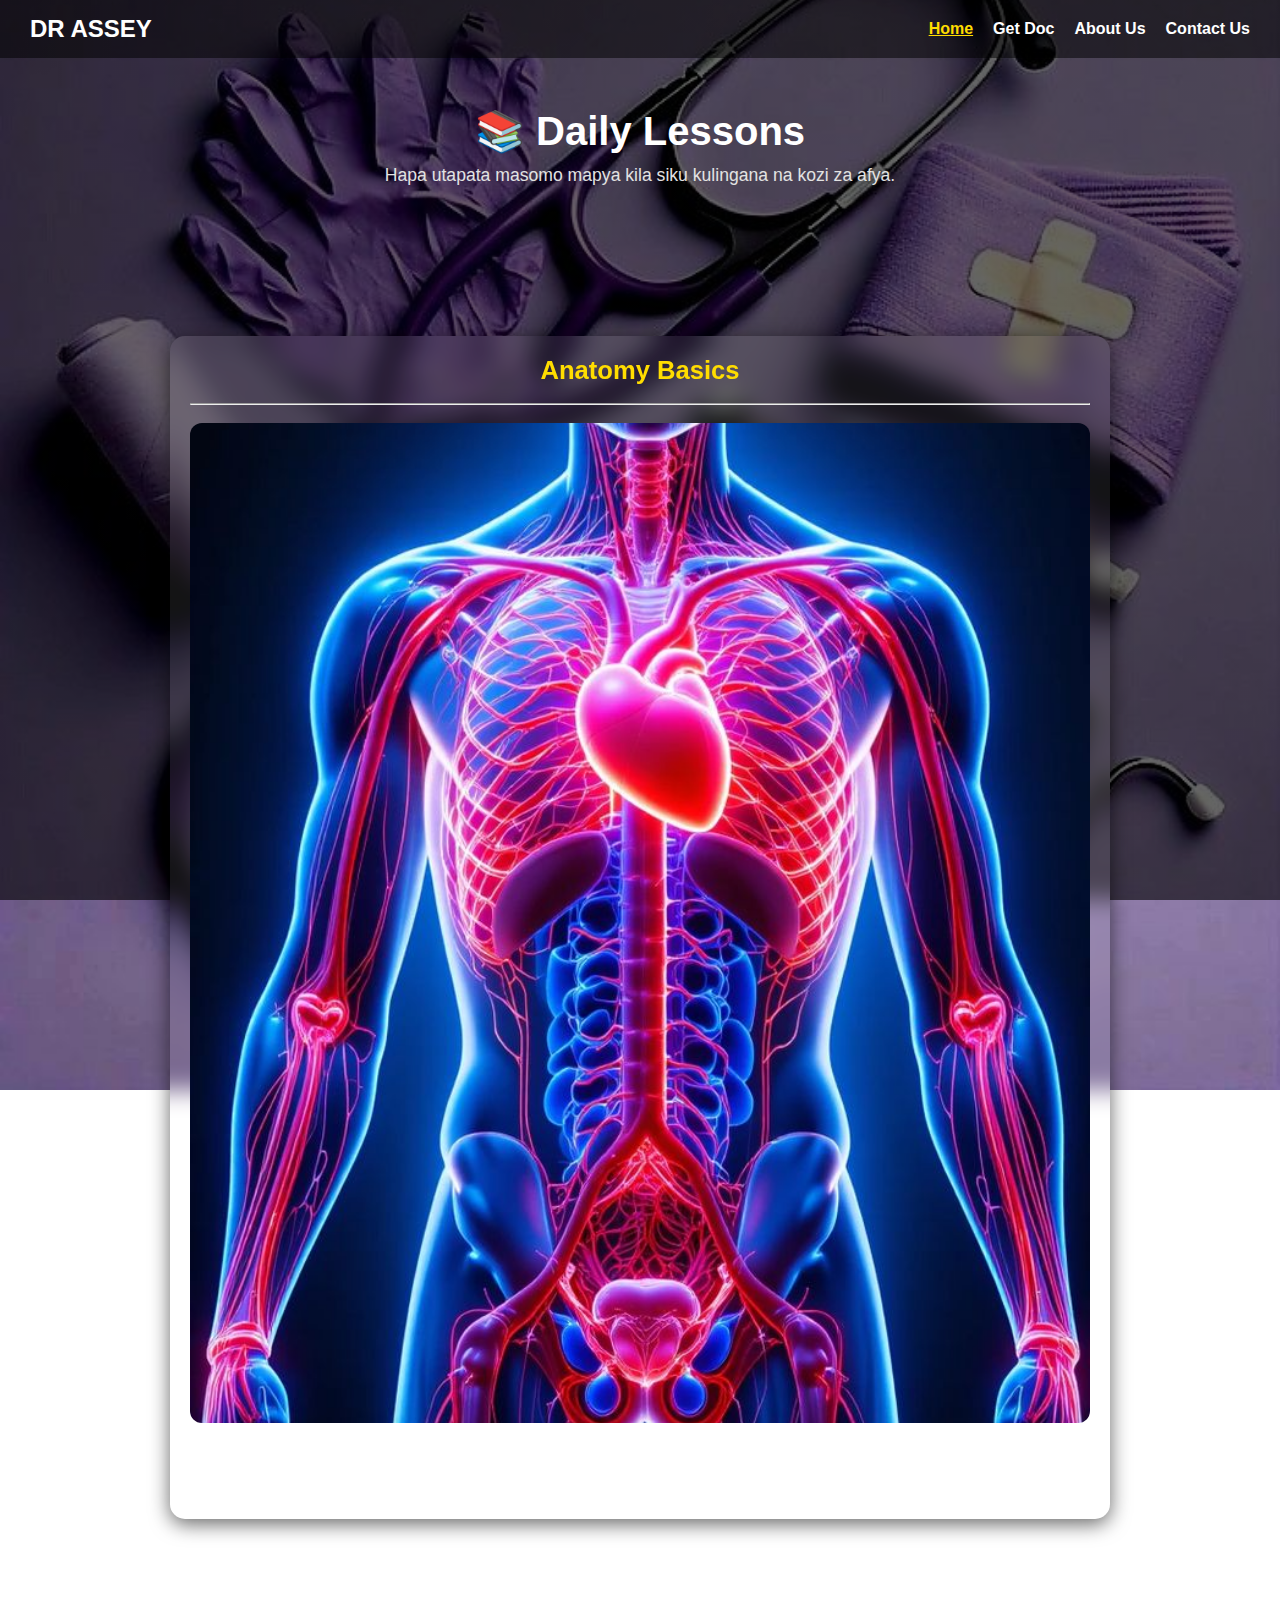
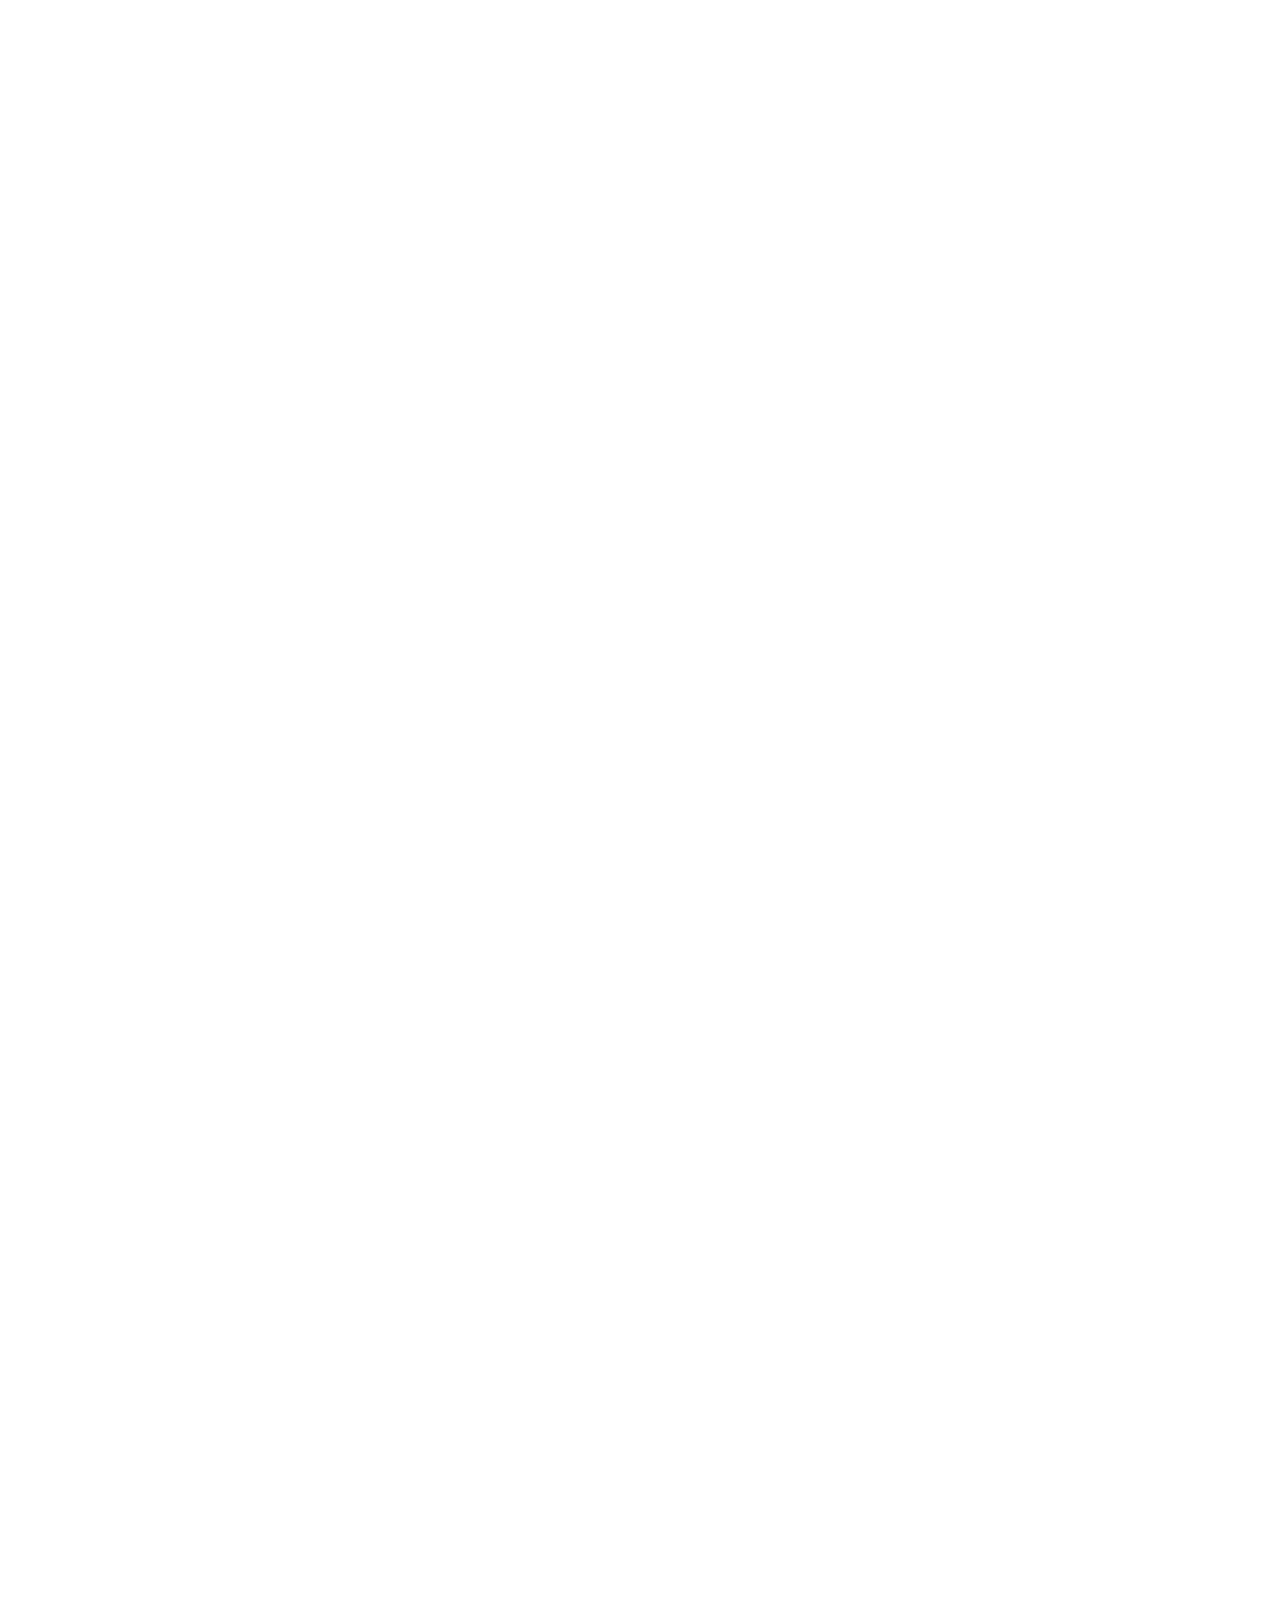
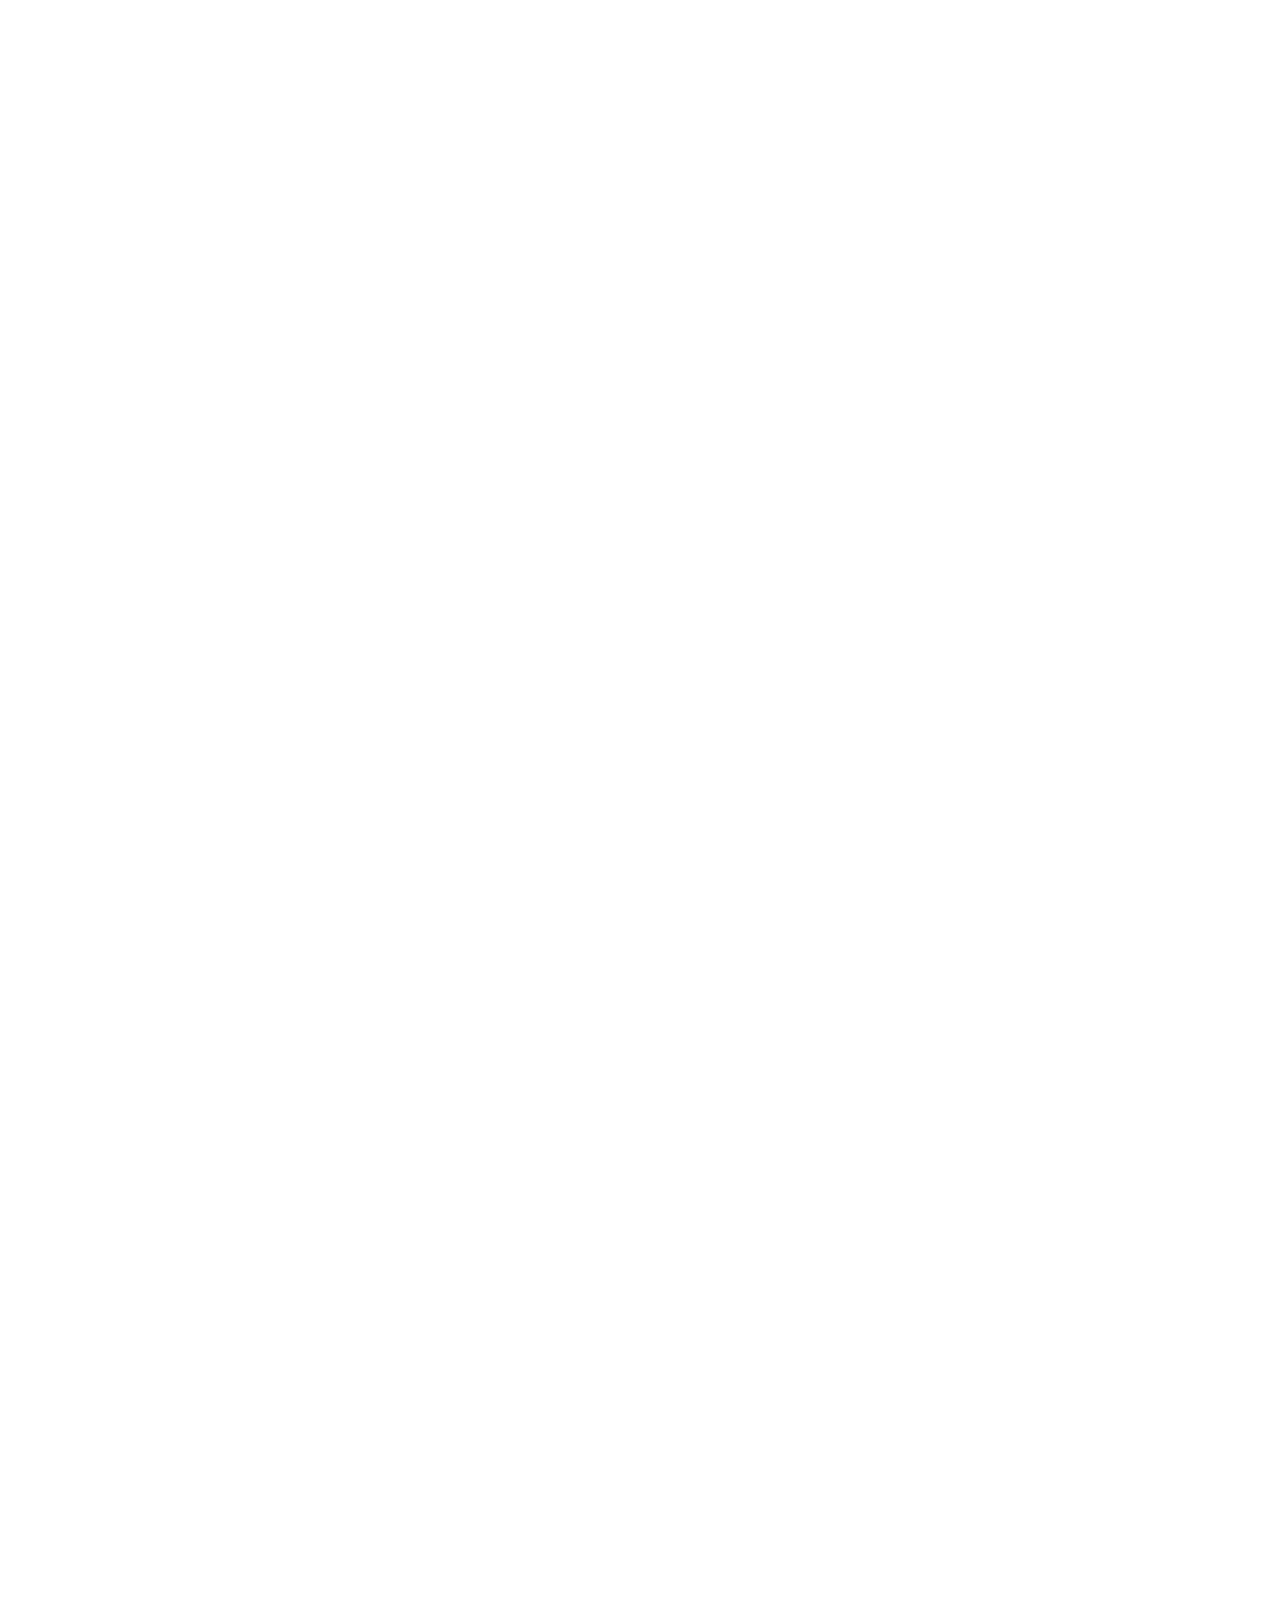
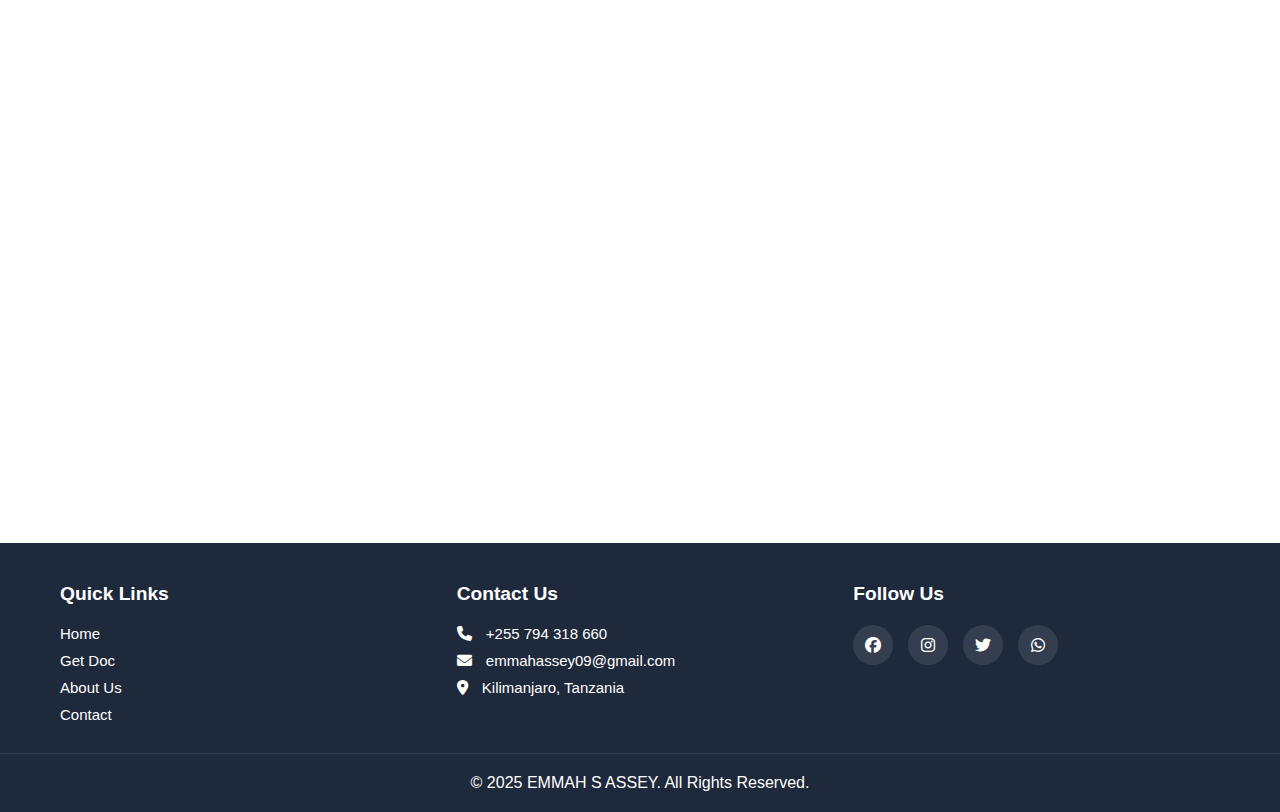
<file: index.html>
<!DOCTYPE html>
<html lang="en">
<head>
  <meta charset="UTF-8">
  <meta name="viewport" content="width=device-width, initial-scale=1.0">
  <title>DR ASSEY</title>
  <link rel="stylesheet" href="style.css">
  <link rel="stylesheet" href="https://cdnjs.cloudflare.com/ajax/libs/font-awesome/6.4.0/css/all.min.css"/>
</head>
<body id="home" onload="requireLogin(true)">

  <nav>
  <h2>DR ASSEY</h2>
  <div class="menu-btn" id="menuBtn">&#9776;</div> <!-- Hamburger icon -->
  <ul id="navLinks">
    <li><a href="index.html">Home</a></li>
    <li><a href="dashboard.html">Get Doc</a></li>
    <li><a href="about.html">About Us</a></li>
    <li><a href="contact.html">Contact Us</a></li>
  </ul>
</nav>


  <section class="lesson">
  <h1>📚 Daily Lessons</h1>
  <p>Hapa utapata masomo mapya kila siku kulingana na kozi za afya.</p>

  <div class="lessons-grid">
    <div class="lesson-card">
       <h3>Anatomy Basics</h3>
       <br>
       <hr>
       <br>
      <img src="anatomy.jpg" alt="Anatomy Basics">
      <p>Utangulizi wa anatomy na physiology ya binadamu...</p>
    </div>

    <div class="lesson-card">
      <h3>Nutrition & Diet</h3>
      <br>
      <hr>
      <br>
      <img src="nutrition.jpg" alt="Nutrition">
      <p>Kujifunza kuhusu lishe bora na umuhimu wake kwa afya...</p>
    </div>

    <div class="lesson-card">
      <h3>First Aid</h3>
      <br>
      <hr>
      <br>
      <img src="first.jpg" alt="First Aid">
      <p>Mambo ya msingi ya huduma ya kwanza kwa dharura...</p>
    </div>

    <div class="lesson-card">
      <h3>Mental Health</h3>
      <br>
      <hr>
      <br>
      <img src="mental.jpg" alt="Mental Health">
      <p>Kuelewa afya ya akili na njia za kudumisha ustawi...</p>
    </div>
  </div>
</section>

<!-- Footer -->
  <footer class="footer">
    <div class="footer-content">
      <div class="footer-section">
        <h3>Quick Links</h3>
        <ul>
          <li><a href="index.html" id="footerHomeBtn">Home</a></li>
          <li><a href="dashboard.html" id="footerMedicineBtn">Get Doc</a></li>
          <li><a href="about.html" id="footerAboutBtn">About Us</a></li>
          <li><a href="contact.html" id="footerContactBtn">Contact</a></li>
        </ul>
      </div>
      <div class="footer-section">
        <h3>Contact Us</h3>
        <ul>
          <li><i class="fas fa-phone"></i> +255 794 318 660</li>
          <li><i class="fas fa-envelope"></i> emmahassey09@gmail.com</li>
          <li><i class="fas fa-map-marker-alt"></i> Kilimanjaro, Tanzania</li>
        </ul>
      </div>
      <div class="footer-section">
        <h3>Follow Us</h3>
        <div class="social-icons">
          <a href="#"><i class="fab fa-facebook"></i></a>
          <a href="#"><i class="fab fa-instagram"></i></a>
          <a href="#"><i class="fab fa-twitter"></i></a>
          <a href="#"><i class="fab fa-whatsapp"></i></a>
        </div>
      </div>
    </div>
    <div class="footer-bottom">
      <p>&copy; 2025 EMMAH S ASSEY. All Rights Reserved.</p>
    </div>
  </footer>

  <script src="script.js"></script>
</body>
</html>
</file>
<file: style.css>
/* ==========================
   Reset & Base Styles
   ========================== */
:root {
    --primary-color: #2563eb;
    --secondary-color: #1e40af;
    --accent-color: #3b82f6;
    --dark-color: #1e293b;
    --light-color: #f8fafc;
    --text-color: #334155;
    --border-color: #e2e8f0;
    --shadow: 0 4px 6px rgba(0, 0, 0, 0.1);
    --success-color: #10b981;
    --error-color: #ef4444;
}   
   
* {
  margin: 0;
  padding: 0;
  box-sizing: border-box;
  font-family: Arial, sans-serif;
}

html, body {
  height: 100%;
  margin: 0;
  display: flex;
  flex-direction: column;
}

body {
  background: linear-gradient(rgba(0,0,0,0.6), rgba(0,0,0,0.6)), url("body-image.jpg") center center fixed;
  background-size: cover;
  background-repeat: no-repeat;
  background-attachment: fixed;
  color: white;
  min-height: 100vh;
  display: flex;
  flex-direction: column;
}

body::before {
  content: "";
  position: absolute;
  top: 0;
  left: 0;
  width: 100%;
  height: 100%;
  z-index: -1;
}

/* ==========================
   Navigation
   ========================== */
nav {
  background: linear-gradient(rgba(0,0,0,0.2), rgba(0,0,0,0.2));
  position: relative;
  color: white;
  padding: 15px 30px;
  display: flex;
  justify-content: space-between;
  align-items: center;
  z-index: 100;
}

nav::before {
  content: "";
  position: absolute;
  top: 0;
  left: 0;
  width: 100%;
  height: 100%;
  background: rgba(0,0,0,0.4);
  z-index: 0;
}

nav * { position: relative; z-index: 1; }
nav h2 { margin: 0; font-size: 1.5rem; }

nav ul {
  list-style: none;
  display: flex;
  gap: 20px;
  transition: all 0.3s ease-in-out;
}

nav ul li a {
  color: white;
  text-decoration: none;
  font-weight: bold;
  transition: 0.3s;
}

nav ul li a:hover { text-decoration: underline; }
nav ul li a.active-nav { text-decoration: underline; color: #ffdd00; }

.menu-btn {
  display: none;
  font-size: 28px;
  cursor: pointer;
  color: white;
  z-index: 101;
}

@media(max-width: 768px) {
  nav ul {
    display: none;
    flex-direction: column;
    position: absolute;
    top: 60px;
    right: 0;
    width: 30%;
    z-index: 100;
    padding: 20px 0;
    background: linear-gradient(rgba(0,0,0,0.8), rgba(0,0,0,0.8));
    border-radius: 30px;
  }

  nav ul.active { display: flex; }

  nav ul li { margin: 15px 0; text-align: center; }
  nav ul li a { font-size: 1.1rem; }
  .menu-btn { display: block; }

  nav ul::before {
    content: "";
    position: absolute;
    top: 0;
    right: 0;
    width: 100%;
    height: 100%;
    background: rgba(0,0,0,0.8);
    z-index: -1;
    border-radius: 30px;
  }

  body, nav { background-position: center top; }
}

/* ==========================
   Lessons Section
   ========================== */
main, section, .lesson {
  flex: 1;
}   
   
.lesson {
  padding: 50px 20px;
  text-align: center;
  
}

.lesson h1 {
  font-size: 2.5rem;
  margin-bottom: 10px;
  animation: fadeInDown 3s ease;
}

.lesson p {
  font-size: 1.1rem;
  color: #e2e2e2;
  margin-bottom: 40px;
  animation: fadeIn 5s ease;
}

.lessons-grid {
  display: grid;
  grid-template-columns: repeat(auto-fit, minmax(700px, 1fr));
  gap: 25px;
  margin: 150px;  
}

@media(max-width: 786px){
.lessons-grid {
  display: grid;
  grid-template-columns: repeat(auto-fit, minmax(500px, 1fr));
  gap: 50px;
  margin: auto;
} 

}

.lesson-card {
  width: 100%#e3e3e3;
  background: rgba(255, 255, 255, 0.08);
  backdrop-filter: blur(12px);
  border-radius: 15px;
  padding: 20px;
  box-shadow: 0 5px 20px rgba(0,0,0,0.6);
  transition: transform 0.4s ease, box-shadow 0.4s ease;
  animation: fadeUp 2.2s ease forwards;
  opacity: 0;
}

.lesson-card img {
  width: 100%;
  height: 1000px;
  object-fit: cover;
  border-radius: 12px;
  margin-bottom: 15px;
  transition: transform 0.5s ease;
}

@media(max-width: 780px){
.lesson-card img {
    height: 600px;
}
}

.lesson-card h3 {
  font-size: 1.6rem; 
  color: #ffdd00;
}

.lesson-card p {
  color: white;
  font-size: 0.95rem;
}

/* Hover effects */
.lesson-card:hover {
  transform: translateY(-10px) scale(1.05);
  box-shadow: 0 10px 25px rgba(0,0,0,0.2);
}

.lesson-card:hover img {
  transform: scale(1.1);
}

/* Animations */
@keyframes fadeIn {
  from {opacity: 0;}
  to {opacity: 1;}
}

@keyframes fadeInDown {
  from {opacity: 0; transform: translateY(-30px);}
  to {opacity: 1; transform: translateY(0);}
}

@keyframes fadeUp {
  from {opacity: 0; transform: translateY(40px);}
  to {opacity: 1; transform: translateY(0);}
}
/* ==========================
   Modern Glassmorphic Login / Signup / Reset Form
   ========================== */

/* Container */
.auth-box {
  width: 100%;
  max-width: 600px;
  background: rgba(255, 255, 255, 0.08);
  border-radius: 20px;
  padding: 30px;
  backdrop-filter: blur(12px);
  box-shadow: 0 8px 32px rgba(0,0,0,0.3);
  color: #fff;
  text-align: center;
  margin: 80px auto;
  animation: fadeIn 0.8s ease-in-out;
}

.auth-box::before {
  content: "";
  position: absolute;
  top: 0;
  left: 0;
  width: 100%;
  height: 100%;
  z-index: -1;
  pointer-events: none; /* inaruhusu clicks kupita */
}

/* Title */
.auth-box h2 { 
  margin-bottom: 20px; 
  font-size: 1.6rem; 
  color: #ffdd00; 
}

/* Tabs */
.login-tabs {
  display: flex;
  justify-content: space-around;
  margin-bottom: 25px;
}

.login-tabs div {
  flex: 1;
  padding: 12px;
  cursor: pointer;
  border-bottom: 2px solid transparent;
  transition: 0.3s;
  font-weight: 600;
  color: #fff;
}

.login-tabs div.active-tab {
  border-bottom: 2px solid #ffdd00;
  color: #ffdd00;
}

/* Forms */
.login-container form {
  display: none;
  flex-direction: column;
  gap: 15px;
}

.login-container form.active { display: flex; }

/* Input wrapper */
.input-wrapper { position: relative; margin-bottom: 18px; }

.input-wrapper input {
  width: 100%;
  padding: 12px 45px 12px 15px;
  border-radius: 12px;
  border: none;
  outline: none;
  background: rgba(255,255,255,0.15);
  color: #fff;
  font-size: 1rem;
}

.input-wrapper input::placeholder { color: rgba(255,255,255,0.7); }

.input-wrapper input:focus { background: rgba(255,255,255,0.2); }

/* Password toggle */
.toggle-password {
  position: absolute;
  right: 15px;
  top: 50%;
  transform: translateY(-50%);
  cursor: pointer;
  font-size: 1.1rem;
  color: #ffdd00;
}

/* Buttons */
.login-container form button {
  width: 100%;
  padding: 12px;
  border: none;
  border-radius: 12px;
  background: linear-gradient(135deg, #b62ea5, #023e8a);
  color: #fff;
  font-weight: bold;
  cursor: pointer;
  transition: 0.3s;
}

.login-container form button:hover {
  transform: scale(1.05);
  background: linear-gradient(135deg, #023e8a, #b62ea5);
}

/* Google Button */
.google-btn {
  background: #fff !important;
  color: #444 !important;
  font-weight: 600;
  margin-top: 10px;
  border-radius: 12px;
}
.google-btn:hover { background: #f5f5f5 !important; }

/* Animations */
@keyframes fadeIn {
  from { opacity: 0; transform: translateY(20px);}
  to { opacity: 1; transform: translateY(0);}
}

/* Responsive */
@media(max-width: 480px) {
  .auth-box { padding: 20px; margin: 40px 15px; }
  .login-tabs div { font-size: 0.9rem; padding: 8px 12px; }
  .login-container form input, .login-container form button { font-size: 0.95rem; padding: 10px; }
}

/* ==========================
   Other Sections (Docs, Cards, Feedback)
   ========================== */

/* Get Doc Section */
.doc-section { max-width: 800px; margin: 30px auto; padding: 25px 30px; background: linear-gradient(rgba(0,0,0,0.4), rgba(0,0,0,0.4)); border-radius: 10px; box-shadow: 0 3px 6px rgba(0,0,0,0.2); text-align: center; }
.doc-section h1 { margin-bottom: 20px; color: #0077b6; }

form#docForm { display: flex; flex-wrap: wrap; gap: 15px; justify-content: center; margin-bottom: 20px; }
form#docForm label { flex-basis: 100%; font-weight: bold; }
form#docForm select { padding: 8px 12px; flex: 1 1 45%; border-radius: 5px; border: 1px solid #ccc; background: linear-gradient(rgba(0,0,0,0.4), rgba(0,0,0,0.4)); color: white; }
form#docForm button { padding: 10px 20px; background: #b62ea5; color: #fff; border: none; border-radius: 15px; cursor: pointer; flex-basis: 100%; transition: 0.3s; }
form#docForm button:hover { background: #023e8a; }

/* Category buttons */
#categoryOptions { 
   margin-bottom: 20px; 
}
#categoryOptions button { padding: 8px 16px; margin: 5px 5px 5px 0; border: none; border-radius: 5px; background: #eee; cursor: pointer; font-weight: bold; transition: 0.3s; }
#categoryOptions button:hover, #categoryOptions button.active { background: #0077b6; color: #fff; }

/* Document list */
#docResults {
  max-height: 800px;      /* au kipimo unachotaka */
  overflow-y: auto;       /* kuruhusu scroll vertical */
  padding: 10px;
}
#docResults ul { list-style: none; padding: 0; }
#docResults ul li { margin-bottom: 12px; background: linear-gradient(rgba(0,0,0,0.4), rgba(0,0,0,0.4)); background-size: cover; padding: 10px 15px; border-radius: 5px; display: flex; justify-content: space-between; align-items: center; flex-wrap: wrap; font-size: 15px; }
#docResults ul li a.btn { 
  display: inline-flex;
  align-items: center;
  justify-content: center;
  width: 55px;       /* ukubwa wa button */
  height: 55px;
  padding: 4px;
  margin-left: 10px; /* nafasi kati ya title na icon */
  background: linear-gradient(rgba(0,0,0,0.4), rgba(0,0,0,0.4));
  border-radius: 5px;
  transition: 0.3s;
  text-decoration: none;
}
#docResults ul li a.btn:hover { background: #b62ea5;
  transform: scale(1.1);
}

/* Card Layout */
.card-container { display: grid; grid-template-columns: repeat(auto-fit, minmax(280px, 1fr)); gap: 20px; padding: 20px; max-width: 900px; margin: 10px auto; }
.card { background: linear-gradient(rgba(0,0,0,0.4), rgba(0,0,0,0.4)); border-radius: 10px; box-shadow: 0 3px 8px rgba(0,0,0,0.6); padding: 20px; transition: transform 0.3s; }
.card:hover { transform: translateY(-5px); }
.card h2 { margin-bottom: 10px; color: #0077b6; font-size: 1.3rem; }
.card p, .card ul { font-size: 0.95rem; line-height: 1.6; }
.card ul { list-style: none; padding: 0; }
.card ul li { padding: 5px 0; border-bottom: 1px solid #eee; }

/* Feedback form card */
.feedback-form { display: flex; flex-direction: column; gap: 12px; }
.feedback-form input, .feedback-form textarea, .feedback-form button {
  padding: 10px; border-radius: 5px; border: 1px solid #ccc; font-size: 0.95rem; color: white;
  background: linear-gradient(rgba(0,0,0,0.4), rgba(0,0,0,0.4)); width: 50%;
}
.feedback-form textarea { resize: vertical; min-height: 100px; }
.feedback-form button {
  width: 100%;
  padding: 12px;
  border: none;
  border-radius: 12px;
  background: linear-gradient(135deg, #b62ea5, #023e8a);
  color: #fff;
  font-weight: bold;
  cursor: pointer;
  transition: 0.3s;
}
.feedback-form button:hover { background: #023e8a; }

@media(max-width: 786px) {
  .card-container { grid-template-columns: 1fr; padding: 10px; }
  .feedback-form input, .feedback-form textarea, .feedback-form button { width: auto; }
  #docResults ul li { font-size: 12px; }
}

/* Footer */
.footer {
    background-color: var(--dark-color);
    color: white;
    padding: 40px 0 20px;
    margin-top: auto;
}

.footer-content {
    display: grid;
    grid-template-columns: repeat(auto-fit, minmax(250px, 1fr));
    gap: 30px;
    max-width: 1200px;
    margin: 0 auto;
    padding: 0 20px;
}

.footer-section h3 {
    margin-bottom: 20px;
    font-size: 1.2rem;
}

.footer-section ul {
    list-style: none;
}

.footer-section ul li {
    margin-bottom: 10px;
    font-size: 15px;
}

.footer-section ul li i {
    margin-right: 10px;
}

.footer-section a {
    color: white;
    text-decoration: none;
    transition: color 0.3s;
}

.footer-section a:hover {
    color: var(--accent-color);
}

.social-icons {
    display: flex;
    gap: 15px;
}

.social-icons a {
    display: flex;
    align-items: center;
    justify-content: center;
    width: 40px;
    height: 40px;
    background-color: rgba(255, 255, 255, 0.1);
    border-radius: 50%;
    transition: background-color 0.3s;
}

.social-icons a:hover {
    background-color: var(--accent-color);
}

.footer-bottom {
    text-align: center;
    padding-top: 20px;
    margin-top: 20px;
    border-top: 1px solid rgba(255, 255, 255, 0.1);
}
</file>
